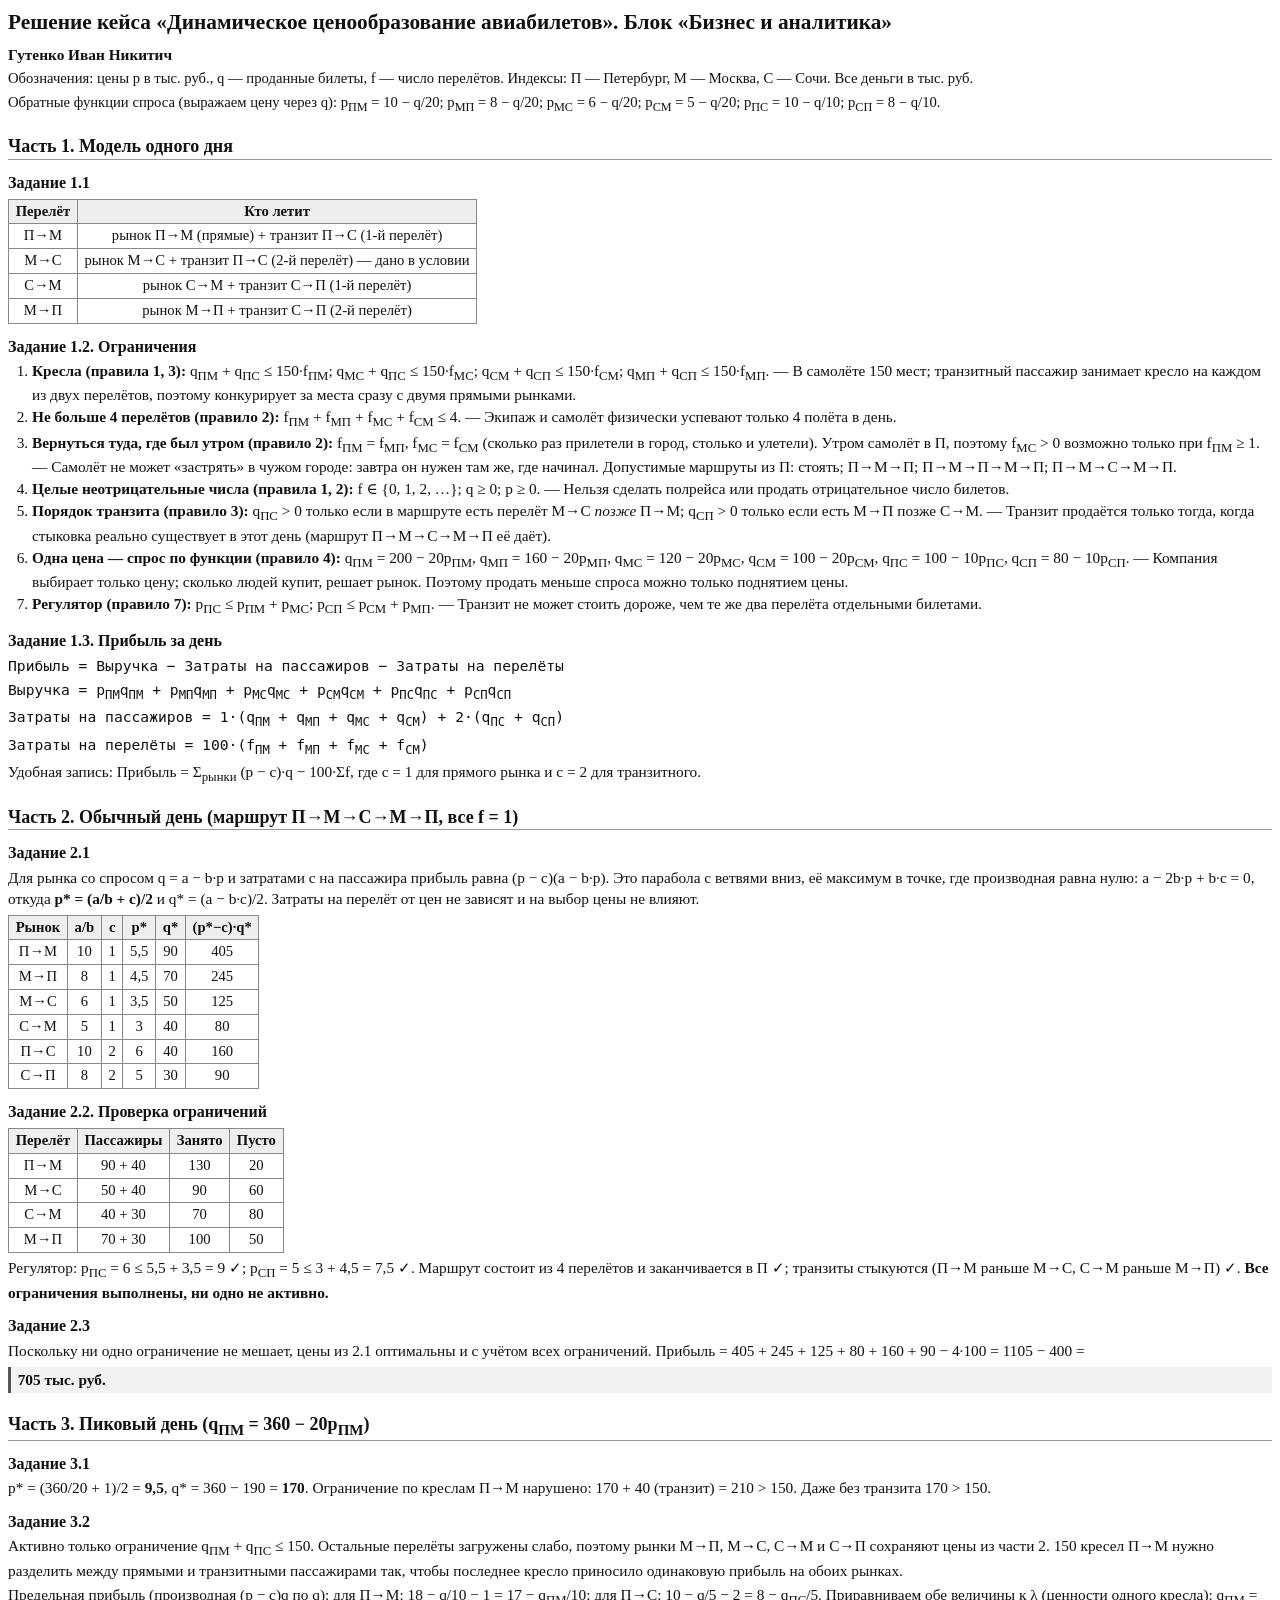
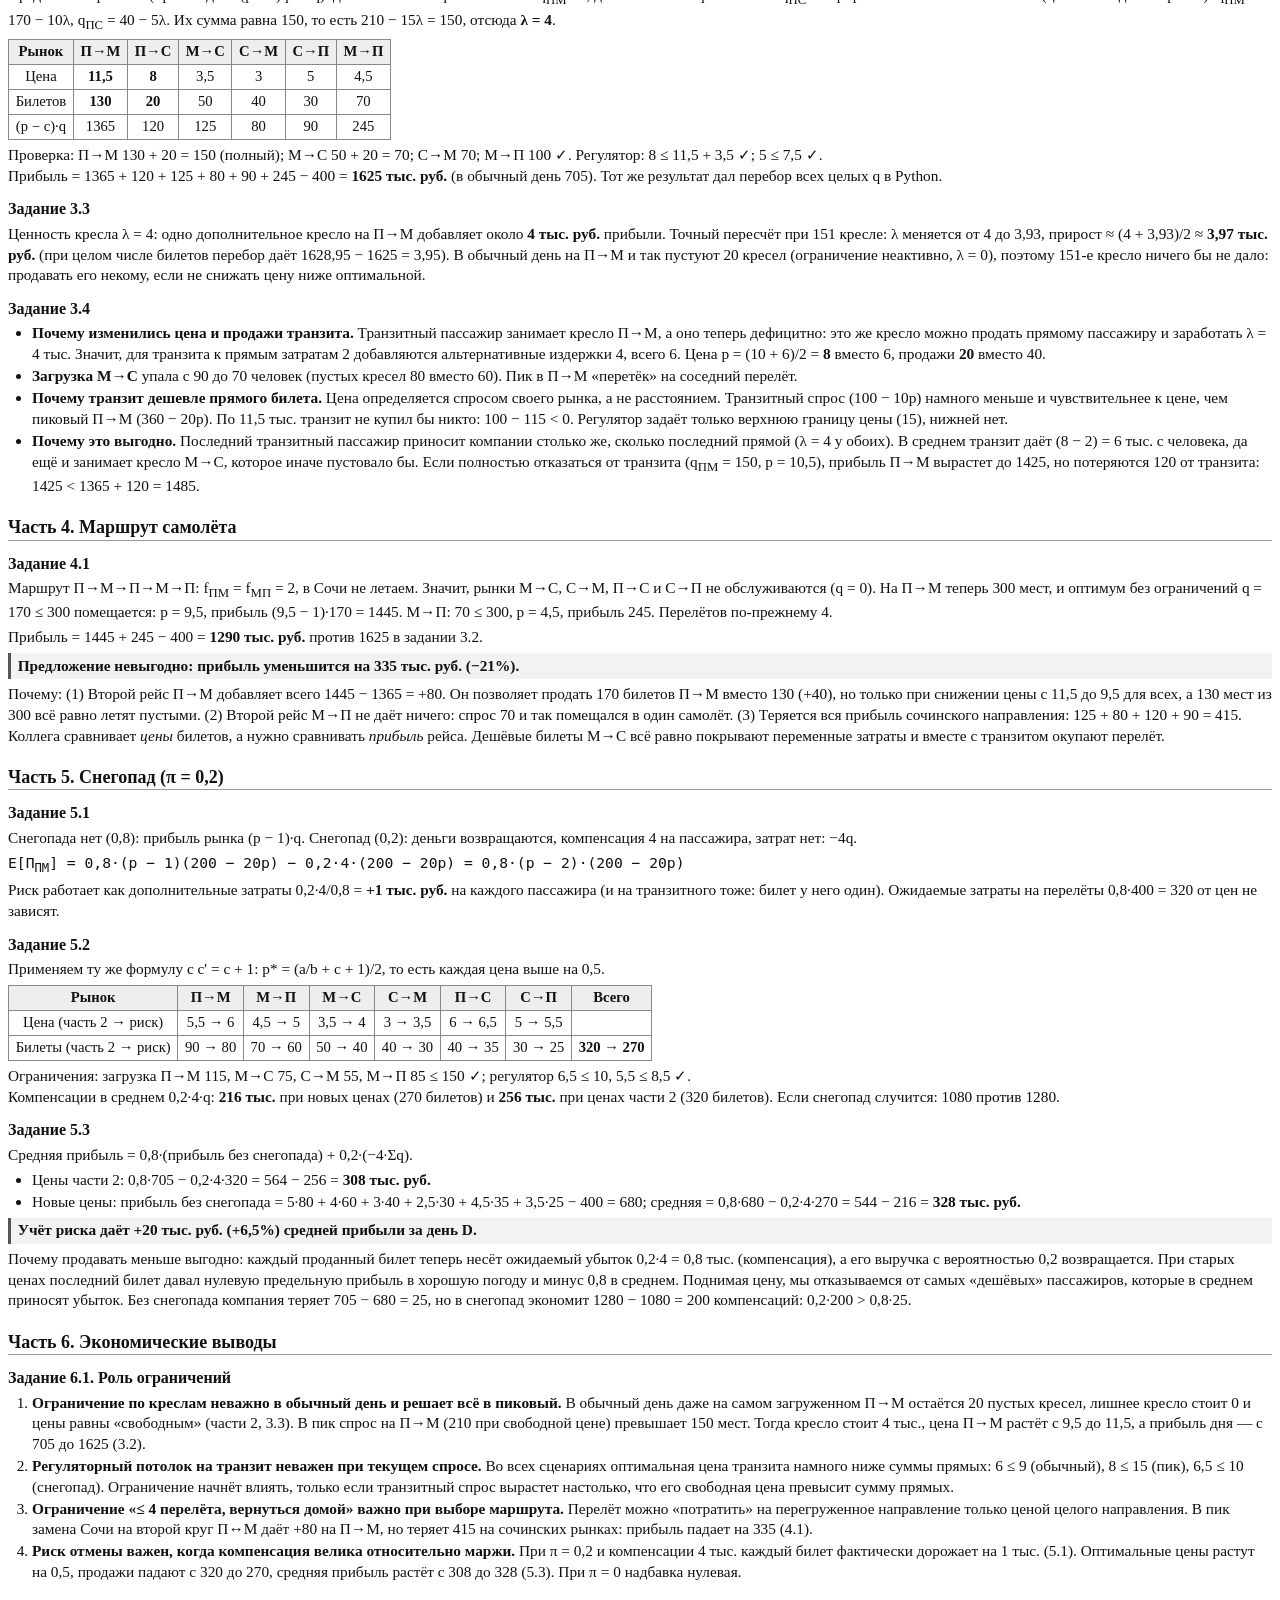
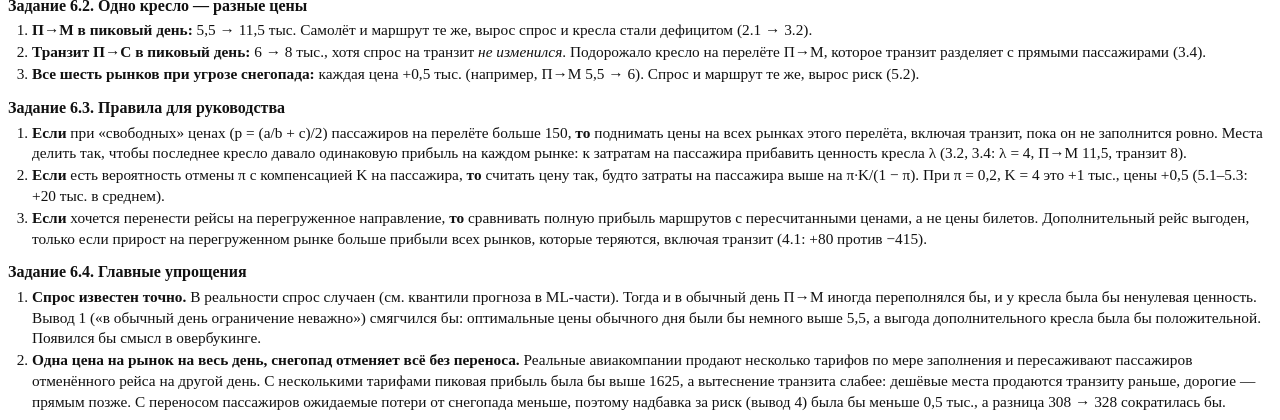
<file: business/biz.html>
<!doctype html>
<html lang="ru"><head><meta charset="utf-8"><title>Бизнес и аналитика — решение</title>
<style>
@page { size: A4; margin: 2cm; }
body { font-family: "Liberation Serif", "DejaVu Serif", serif; font-size: 11.5pt; line-height: 1.35; color: #111; }
h1 { font-size: 16pt; margin: 0 0 6pt; }
h2 { font-size: 13.5pt; margin: 14pt 0 4pt; border-bottom: 1px solid #999; }
h3 { font-size: 12pt; margin: 9pt 0 3pt; }
p { margin: 3pt 0; }
table { border-collapse: collapse; margin: 4pt 0; font-size: 11pt; }
td, th { border: 1px solid #888; padding: 1.5pt 5pt; text-align: center; }
th { background: #eee; }
.f { font-family: "DejaVu Sans Mono", monospace; font-size: 11pt; }
.ans { background: #f2f2f2; padding: 2pt 5pt; border-left: 3px solid #555; margin: 4pt 0; }
ul, ol { margin: 2pt 0 2pt 0; padding-left: 18pt; }
li { margin: 1pt 0; }
.small { font-size: 11pt; }
</style></head><body>

<h1>Решение кейса «Динамическое ценообразование авиабилетов». Блок «Бизнес и аналитика»</h1>
<p><b>Гутенко Иван Никитич</b></p>
<p class="small">Обозначения: цены p в тыс. руб., q — проданные билеты, f — число перелётов. Индексы: П — Петербург, М — Москва, С — Сочи. Все деньги в тыс. руб.</p>
<p class="small">Обратные функции спроса (выражаем цену через q): p<sub>ПМ</sub> = 10 − q/20; p<sub>МП</sub> = 8 − q/20; p<sub>МС</sub> = 6 − q/20; p<sub>СМ</sub> = 5 − q/20; p<sub>ПС</sub> = 10 − q/10; p<sub>СП</sub> = 8 − q/10.</p>

<h2>Часть 1. Модель одного дня</h2>
<h3>Задание 1.1</h3>
<table>
<tr><th>Перелёт</th><th>Кто летит</th></tr>
<tr><td>П→М</td><td>рынок П→М (прямые) + транзит П→С (1-й перелёт)</td></tr>
<tr><td>М→С</td><td>рынок М→С + транзит П→С (2-й перелёт) — дано в условии</td></tr>
<tr><td>С→М</td><td>рынок С→М + транзит С→П (1-й перелёт)</td></tr>
<tr><td>М→П</td><td>рынок М→П + транзит С→П (2-й перелёт)</td></tr>
</table>

<h3>Задание 1.2. Ограничения</h3>
<ol>
<li><b>Кресла (правила 1, 3):</b> q<sub>ПМ</sub> + q<sub>ПС</sub> ≤ 150·f<sub>ПМ</sub>; q<sub>МС</sub> + q<sub>ПС</sub> ≤ 150·f<sub>МС</sub>; q<sub>СМ</sub> + q<sub>СП</sub> ≤ 150·f<sub>СМ</sub>; q<sub>МП</sub> + q<sub>СП</sub> ≤ 150·f<sub>МП</sub>. — В самолёте 150 мест; транзитный пассажир занимает кресло на каждом из двух перелётов, поэтому конкурирует за места сразу с двумя прямыми рынками.</li>
<li><b>Не больше 4 перелётов (правило 2):</b> f<sub>ПМ</sub> + f<sub>МП</sub> + f<sub>МС</sub> + f<sub>СМ</sub> ≤ 4. — Экипаж и самолёт физически успевают только 4 полёта в день.</li>
<li><b>Вернуться туда, где был утром (правило 2):</b> f<sub>ПМ</sub> = f<sub>МП</sub>, f<sub>МС</sub> = f<sub>СМ</sub> (сколько раз прилетели в город, столько и улетели). Утром самолёт в П, поэтому f<sub>МС</sub> &gt; 0 возможно только при f<sub>ПМ</sub> ≥ 1. — Самолёт не может «застрять» в чужом городе: завтра он нужен там же, где начинал. Допустимые маршруты из П: стоять; П→М→П; П→М→П→М→П; П→М→С→М→П.</li>
<li><b>Целые неотрицательные числа (правила 1, 2):</b> f ∈ {0, 1, 2, …}; q ≥ 0; p ≥ 0. — Нельзя сделать полрейса или продать отрицательное число билетов.</li>
<li><b>Порядок транзита (правило 3):</b> q<sub>ПС</sub> &gt; 0 только если в маршруте есть перелёт М→С <i>позже</i> П→М; q<sub>СП</sub> &gt; 0 только если есть М→П позже С→М. — Транзит продаётся только тогда, когда стыковка реально существует в этот день (маршрут П→М→С→М→П её даёт).</li>
<li><b>Одна цена — спрос по функции (правило 4):</b> q<sub>ПМ</sub> = 200 − 20p<sub>ПМ</sub>, q<sub>МП</sub> = 160 − 20p<sub>МП</sub>, q<sub>МС</sub> = 120 − 20p<sub>МС</sub>, q<sub>СМ</sub> = 100 − 20p<sub>СМ</sub>, q<sub>ПС</sub> = 100 − 10p<sub>ПС</sub>, q<sub>СП</sub> = 80 − 10p<sub>СП</sub>. — Компания выбирает только цену; сколько людей купит, решает рынок. Поэтому продать меньше спроса можно только поднятием цены.</li>
<li><b>Регулятор (правило 7):</b> p<sub>ПС</sub> ≤ p<sub>ПМ</sub> + p<sub>МС</sub>; p<sub>СП</sub> ≤ p<sub>СМ</sub> + p<sub>МП</sub>. — Транзит не может стоить дороже, чем те же два перелёта отдельными билетами.</li>
</ol>

<h3>Задание 1.3. Прибыль за день</h3>
<p class="f">Прибыль = Выручка − Затраты на пассажиров − Затраты на перелёты</p>
<p class="f">Выручка = p<sub>ПМ</sub>q<sub>ПМ</sub> + p<sub>МП</sub>q<sub>МП</sub> + p<sub>МС</sub>q<sub>МС</sub> + p<sub>СМ</sub>q<sub>СМ</sub> + p<sub>ПС</sub>q<sub>ПС</sub> + p<sub>СП</sub>q<sub>СП</sub></p>
<p class="f">Затраты на пассажиров = 1·(q<sub>ПМ</sub> + q<sub>МП</sub> + q<sub>МС</sub> + q<sub>СМ</sub>) + 2·(q<sub>ПС</sub> + q<sub>СП</sub>)</p>
<p class="f">Затраты на перелёты = 100·(f<sub>ПМ</sub> + f<sub>МП</sub> + f<sub>МС</sub> + f<sub>СМ</sub>)</p>
<p>Удобная запись: Прибыль = Σ<sub>рынки</sub> (p − c)·q − 100·Σf, где c = 1 для прямого рынка и c = 2 для транзитного.</p>

<h2>Часть 2. Обычный день (маршрут П→М→С→М→П, все f = 1)</h2>
<h3>Задание 2.1</h3>
<p>Для рынка со спросом q = a − b·p и затратами c на пассажира прибыль равна (p − c)(a − b·p). Это парабола с ветвями вниз, её максимум в точке, где производная равна нулю: a − 2b·p + b·c = 0, откуда <b>p* = (a/b + c)/2</b> и q* = (a − b·c)/2. Затраты на перелёт от цен не зависят и на выбор цены не влияют.</p>
<table>
<tr><th>Рынок</th><th>a/b</th><th>c</th><th>p*</th><th>q*</th><th>(p*−c)·q*</th></tr>
<tr><td>П→М</td><td>10</td><td>1</td><td>5,5</td><td>90</td><td>405</td></tr>
<tr><td>М→П</td><td>8</td><td>1</td><td>4,5</td><td>70</td><td>245</td></tr>
<tr><td>М→С</td><td>6</td><td>1</td><td>3,5</td><td>50</td><td>125</td></tr>
<tr><td>С→М</td><td>5</td><td>1</td><td>3</td><td>40</td><td>80</td></tr>
<tr><td>П→С</td><td>10</td><td>2</td><td>6</td><td>40</td><td>160</td></tr>
<tr><td>С→П</td><td>8</td><td>2</td><td>5</td><td>30</td><td>90</td></tr>
</table>

<h3>Задание 2.2. Проверка ограничений</h3>
<table>
<tr><th>Перелёт</th><th>Пассажиры</th><th>Занято</th><th>Пусто</th></tr>
<tr><td>П→М</td><td>90 + 40</td><td>130</td><td>20</td></tr>
<tr><td>М→С</td><td>50 + 40</td><td>90</td><td>60</td></tr>
<tr><td>С→М</td><td>40 + 30</td><td>70</td><td>80</td></tr>
<tr><td>М→П</td><td>70 + 30</td><td>100</td><td>50</td></tr>
</table>
<p>Регулятор: p<sub>ПС</sub> = 6 ≤ 5,5 + 3,5 = 9 ✓; p<sub>СП</sub> = 5 ≤ 3 + 4,5 = 7,5 ✓. Маршрут состоит из 4 перелётов и заканчивается в П ✓; транзиты стыкуются (П→М раньше М→С, С→М раньше М→П) ✓. <b>Все ограничения выполнены, ни одно не активно.</b></p>

<h3>Задание 2.3</h3>
<p>Поскольку ни одно ограничение не мешает, цены из 2.1 оптимальны и с учётом всех ограничений. Прибыль = 405 + 245 + 125 + 80 + 160 + 90 − 4·100 = 1105 − 400 =</p>
<div class="ans"><b>705 тыс. руб.</b></div>

<h2>Часть 3. Пиковый день (q<sub>ПМ</sub> = 360 − 20p<sub>ПМ</sub>)</h2>
<h3>Задание 3.1</h3>
<p>p* = (360/20 + 1)/2 = <b>9,5</b>, q* = 360 − 190 = <b>170</b>. Ограничение по креслам П→М нарушено: 170 + 40 (транзит) = 210 &gt; 150. Даже без транзита 170 &gt; 150.</p>

<h3>Задание 3.2</h3>
<p>Активно только ограничение q<sub>ПМ</sub> + q<sub>ПС</sub> ≤ 150. Остальные перелёты загружены слабо, поэтому рынки М→П, М→С, С→М и С→П сохраняют цены из части 2. 150 кресел П→М нужно разделить между прямыми и транзитными пассажирами так, чтобы последнее кресло приносило одинаковую прибыль на обоих рынках.</p>
<p>Предельная прибыль (производная (p − c)q по q): для П→М: 18 − q/10 − 1 = 17 − q<sub>ПМ</sub>/10; для П→С: 10 − q/5 − 2 = 8 − q<sub>ПС</sub>/5. Приравниваем обе величины к λ (ценности одного кресла): q<sub>ПМ</sub> = 170 − 10λ, q<sub>ПС</sub> = 40 − 5λ. Их сумма равна 150, то есть 210 − 15λ = 150, отсюда <b>λ = 4</b>.</p>
<table>
<tr><th>Рынок</th><th>П→М</th><th>П→С</th><th>М→С</th><th>С→М</th><th>С→П</th><th>М→П</th></tr>
<tr><td>Цена</td><td><b>11,5</b></td><td><b>8</b></td><td>3,5</td><td>3</td><td>5</td><td>4,5</td></tr>
<tr><td>Билетов</td><td><b>130</b></td><td><b>20</b></td><td>50</td><td>40</td><td>30</td><td>70</td></tr>
<tr><td>(p − c)·q</td><td>1365</td><td>120</td><td>125</td><td>80</td><td>90</td><td>245</td></tr>
</table>
<p>Проверка: П→М 130 + 20 = 150 (полный); М→С 50 + 20 = 70; С→М 70; М→П 100 ✓. Регулятор: 8 ≤ 11,5 + 3,5 ✓; 5 ≤ 7,5 ✓.<br>
Прибыль = 1365 + 120 + 125 + 80 + 90 + 245 − 400 = <b>1625 тыс. руб.</b> (в обычный день 705). Тот же результат дал перебор всех целых q в Python.</p>

<h3>Задание 3.3</h3>
<p>Ценность кресла λ = 4: одно дополнительное кресло на П→М добавляет около <b>4 тыс. руб.</b> прибыли. Точный пересчёт при 151 кресле: λ меняется от 4 до 3,93, прирост ≈ (4 + 3,93)/2 ≈ <b>3,97 тыс. руб.</b> (при целом числе билетов перебор даёт 1628,95 − 1625 = 3,95). В обычный день на П→М и так пустуют 20 кресел (ограничение неактивно, λ = 0), поэтому 151-е кресло ничего бы не дало: продавать его некому, если не снижать цену ниже оптимальной.</p>

<h3>Задание 3.4</h3>
<ul>
<li><b>Почему изменились цена и продажи транзита.</b> Транзитный пассажир занимает кресло П→М, а оно теперь дефицитно: это же кресло можно продать прямому пассажиру и заработать λ = 4 тыс. Значит, для транзита к прямым затратам 2 добавляются альтернативные издержки 4, всего 6. Цена p = (10 + 6)/2 = <b>8</b> вместо 6, продажи <b>20</b> вместо 40.</li>
<li><b>Загрузка М→С</b> упала с 90 до 70 человек (пустых кресел 80 вместо 60). Пик в П→М «перетёк» на соседний перелёт.</li>
<li><b>Почему транзит дешевле прямого билета.</b> Цена определяется спросом своего рынка, а не расстоянием. Транзитный спрос (100 − 10p) намного меньше и чувствительнее к цене, чем пиковый П→М (360 − 20p). По 11,5 тыс. транзит не купил бы никто: 100 − 115 &lt; 0. Регулятор задаёт только верхнюю границу цены (15), нижней нет.</li>
<li><b>Почему это выгодно.</b> Последний транзитный пассажир приносит компании столько же, сколько последний прямой (λ = 4 у обоих). В среднем транзит даёт (8 − 2) = 6 тыс. с человека, да ещё и занимает кресло М→С, которое иначе пустовало бы. Если полностью отказаться от транзита (q<sub>ПМ</sub> = 150, p = 10,5), прибыль П→М вырастет до 1425, но потеряются 120 от транзита: 1425 &lt; 1365 + 120 = 1485.</li>
</ul>

<h2>Часть 4. Маршрут самолёта</h2>
<h3>Задание 4.1</h3>
<p>Маршрут П→М→П→М→П: f<sub>ПМ</sub> = f<sub>МП</sub> = 2, в Сочи не летаем. Значит, рынки М→С, С→М, П→С и С→П не обслуживаются (q = 0). На П→М теперь 300 мест, и оптимум без ограничений q = 170 ≤ 300 помещается: p = 9,5, прибыль (9,5 − 1)·170 = 1445. М→П: 70 ≤ 300, p = 4,5, прибыль 245. Перелётов по-прежнему 4.</p>
<p>Прибыль = 1445 + 245 − 400 = <b>1290 тыс. руб.</b> против 1625 в задании 3.2.</p>
<div class="ans"><b>Предложение невыгодно: прибыль уменьшится на 335 тыс. руб. (−21%).</b></div>
<p>Почему: (1) Второй рейс П→М добавляет всего 1445 − 1365 = +80. Он позволяет продать 170 билетов П→М вместо 130 (+40), но только при снижении цены с 11,5 до 9,5 для всех, а 130 мест из 300 всё равно летят пустыми. (2) Второй рейс М→П не даёт ничего: спрос 70 и так помещался в один самолёт. (3) Теряется вся прибыль сочинского направления: 125 + 80 + 120 + 90 = 415. Коллега сравнивает <i>цены</i> билетов, а нужно сравнивать <i>прибыль</i> рейса. Дешёвые билеты М→С всё равно покрывают переменные затраты и вместе с транзитом окупают перелёт.</p>

<h2>Часть 5. Снегопад (π = 0,2)</h2>
<h3>Задание 5.1</h3>
<p>Снегопада нет (0,8): прибыль рынка (p − 1)·q. Снегопад (0,2): деньги возвращаются, компенсация 4 на пассажира, затрат нет: −4q.</p>
<p class="f">E[П<sub>ПМ</sub>] = 0,8·(p − 1)(200 − 20p) − 0,2·4·(200 − 20p) = 0,8·(p − 2)·(200 − 20p)</p>
<p>Риск работает как дополнительные затраты 0,2·4/0,8 = <b>+1 тыс. руб.</b> на каждого пассажира (и на транзитного тоже: билет у него один). Ожидаемые затраты на перелёты 0,8·400 = 320 от цен не зависят.</p>

<h3>Задание 5.2</h3>
<p>Применяем ту же формулу с c' = c + 1: p* = (a/b + c + 1)/2, то есть каждая цена выше на 0,5.</p>
<table>
<tr><th>Рынок</th><th>П→М</th><th>М→П</th><th>М→С</th><th>С→М</th><th>П→С</th><th>С→П</th><th>Всего</th></tr>
<tr><td>Цена (часть 2 → риск)</td><td>5,5 → 6</td><td>4,5 → 5</td><td>3,5 → 4</td><td>3 → 3,5</td><td>6 → 6,5</td><td>5 → 5,5</td><td></td></tr>
<tr><td>Билеты (часть 2 → риск)</td><td>90 → 80</td><td>70 → 60</td><td>50 → 40</td><td>40 → 30</td><td>40 → 35</td><td>30 → 25</td><td><b>320 → 270</b></td></tr>
</table>
<p>Ограничения: загрузка П→М 115, М→С 75, С→М 55, М→П 85 ≤ 150 ✓; регулятор 6,5 ≤ 10, 5,5 ≤ 8,5 ✓.<br>
Компенсации в среднем 0,2·4·q: <b>216 тыс.</b> при новых ценах (270 билетов) и <b>256 тыс.</b> при ценах части 2 (320 билетов). Если снегопад случится: 1080 против 1280.</p>

<h3>Задание 5.3</h3>
<p>Средняя прибыль = 0,8·(прибыль без снегопада) + 0,2·(−4·Σq).</p>
<ul>
<li>Цены части 2: 0,8·705 − 0,2·4·320 = 564 − 256 = <b>308 тыс. руб.</b></li>
<li>Новые цены: прибыль без снегопада = 5·80 + 4·60 + 3·40 + 2,5·30 + 4,5·35 + 3,5·25 − 400 = 680; средняя = 0,8·680 − 0,2·4·270 = 544 − 216 = <b>328 тыс. руб.</b></li>
</ul>
<div class="ans"><b>Учёт риска даёт +20 тыс. руб. (+6,5%) средней прибыли за день D.</b></div>
<p>Почему продавать меньше выгодно: каждый проданный билет теперь несёт ожидаемый убыток 0,2·4 = 0,8 тыс. (компенсация), а его выручка с вероятностью 0,2 возвращается. При старых ценах последний билет давал нулевую предельную прибыль в хорошую погоду и минус 0,8 в среднем. Поднимая цену, мы отказываемся от самых «дешёвых» пассажиров, которые в среднем приносят убыток. Без снегопада компания теряет 705 − 680 = 25, но в снегопад экономит 1280 − 1080 = 200 компенсаций: 0,2·200 &gt; 0,8·25.</p>

<h2>Часть 6. Экономические выводы</h2>
<h3>Задание 6.1. Роль ограничений</h3>
<ol>
<li><b>Ограничение по креслам неважно в обычный день и решает всё в пиковый.</b> В обычный день даже на самом загруженном П→М остаётся 20 пустых кресел, лишнее кресло стоит 0 и цены равны «свободным» (части 2, 3.3). В пик спрос на П→М (210 при свободной цене) превышает 150 мест. Тогда кресло стоит 4 тыс., цена П→М растёт с 9,5 до 11,5, а прибыль дня — с 705 до 1625 (3.2).</li>
<li><b>Регуляторный потолок на транзит неважен при текущем спросе.</b> Во всех сценариях оптимальная цена транзита намного ниже суммы прямых: 6 ≤ 9 (обычный), 8 ≤ 15 (пик), 6,5 ≤ 10 (снегопад). Ограничение начнёт влиять, только если транзитный спрос вырастет настолько, что его свободная цена превысит сумму прямых.</li>
<li><b>Ограничение «≤ 4 перелёта, вернуться домой» важно при выборе маршрута.</b> Перелёт можно «потратить» на перегруженное направление только ценой целого направления. В пик замена Сочи на второй круг П↔М даёт +80 на П→М, но теряет 415 на сочинских рынках: прибыль падает на 335 (4.1).</li>
<li><b>Риск отмены важен, когда компенсация велика относительно маржи.</b> При π = 0,2 и компенсации 4 тыс. каждый билет фактически дорожает на 1 тыс. (5.1). Оптимальные цены растут на 0,5, продажи падают с 320 до 270, средняя прибыль растёт с 308 до 328 (5.3). При π = 0 надбавка нулевая.</li>
</ol>

<h3>Задание 6.2. Одно кресло — разные цены</h3>
<ol>
<li><b>П→М в пиковый день:</b> 5,5 → 11,5 тыс. Самолёт и маршрут те же, вырос спрос и кресла стали дефицитом (2.1 → 3.2).</li>
<li><b>Транзит П→С в пиковый день:</b> 6 → 8 тыс., хотя спрос на транзит <i>не изменился</i>. Подорожало кресло на перелёте П→М, которое транзит разделяет с прямыми пассажирами (3.4).</li>
<li><b>Все шесть рынков при угрозе снегопада:</b> каждая цена +0,5 тыс. (например, П→М 5,5 → 6). Спрос и маршрут те же, вырос риск (5.2).</li>
</ol>

<h3>Задание 6.3. Правила для руководства</h3>
<ol>
<li><b>Если</b> при «свободных» ценах (p = (a/b + c)/2) пассажиров на перелёте больше 150, <b>то</b> поднимать цены на всех рынках этого перелёта, включая транзит, пока он не заполнится ровно. Места делить так, чтобы последнее кресло давало одинаковую прибыль на каждом рынке: к затратам на пассажира прибавить ценность кресла λ (3.2, 3.4: λ = 4, П→М 11,5, транзит 8).</li>
<li><b>Если</b> есть вероятность отмены π с компенсацией K на пассажира, <b>то</b> считать цену так, будто затраты на пассажира выше на π·K/(1 − π). При π = 0,2, K = 4 это +1 тыс., цены +0,5 (5.1–5.3: +20 тыс. в среднем).</li>
<li><b>Если</b> хочется перенести рейсы на перегруженное направление, <b>то</b> сравнивать полную прибыль маршрутов с пересчитанными ценами, а не цены билетов. Дополнительный рейс выгоден, только если прирост на перегруженном рынке больше прибыли всех рынков, которые теряются, включая транзит (4.1: +80 против −415).</li>
</ol>

<h3>Задание 6.4. Главные упрощения</h3>
<ol>
<li><b>Спрос известен точно.</b> В реальности спрос случаен (см. квантили прогноза в ML-части). Тогда и в обычный день П→М иногда переполнялся бы, и у кресла была бы ненулевая ценность. Вывод 1 («в обычный день ограничение неважно») смягчился бы: оптимальные цены обычного дня были бы немного выше 5,5, а выгода дополнительного кресла была бы положительной. Появился бы смысл в овербукинге.</li>
<li><b>Одна цена на рынок на весь день, снегопад отменяет всё без переноса.</b> Реальные авиакомпании продают несколько тарифов по мере заполнения и пересаживают пассажиров отменённого рейса на другой день. С несколькими тарифами пиковая прибыль была бы выше 1625, а вытеснение транзита слабее: дешёвые места продаются транзиту раньше, дорогие — прямым позже. С переносом пассажиров ожидаемые потери от снегопада меньше, поэтому надбавка за риск (вывод 4) была бы меньше 0,5 тыс., а разница 308 → 328 сократилась бы.</li>
</ol>
</body></html>
</file>
